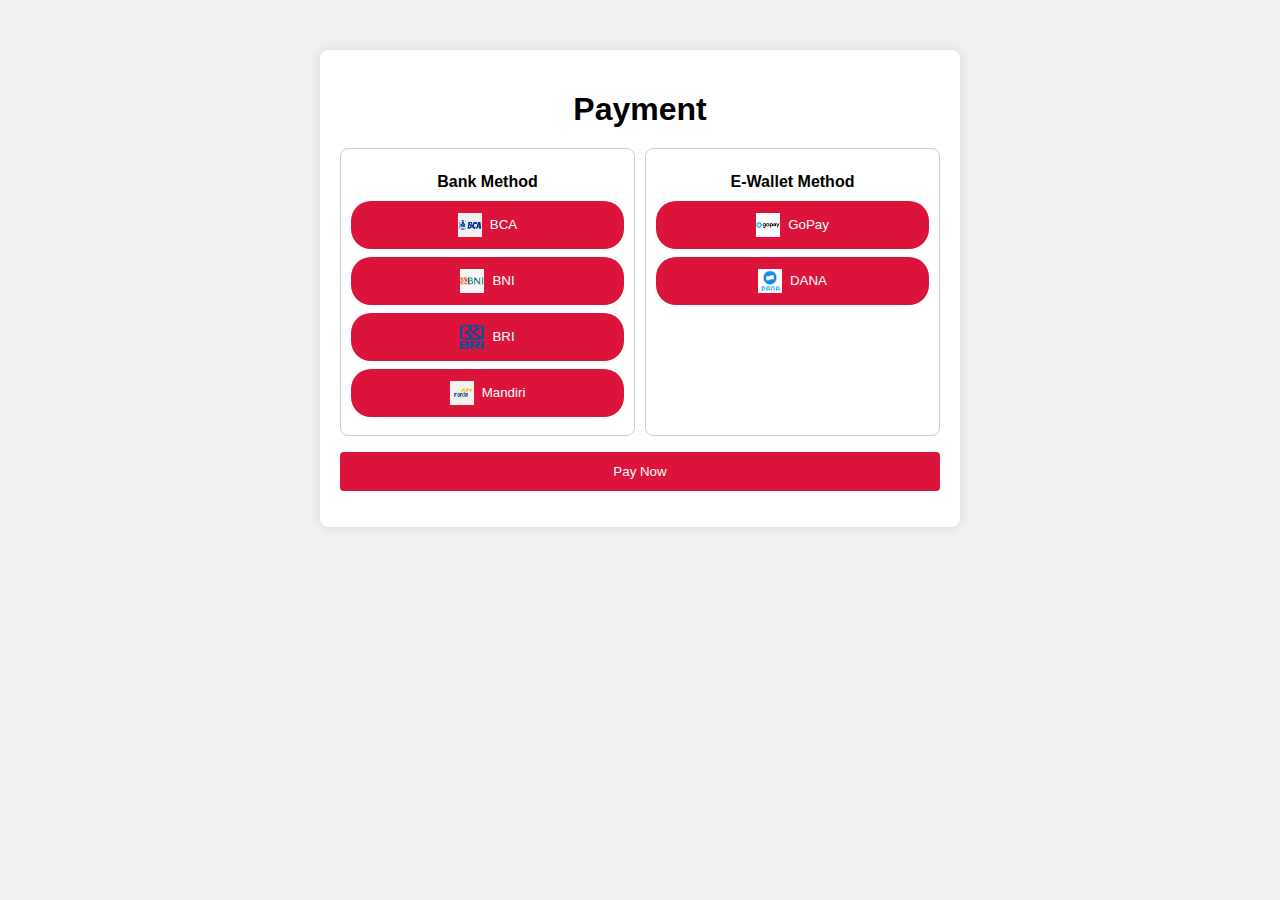
<file: animated-login-master - Copy - Copy/payment/index.html>
<!DOCTYPE html>
<html lang="en">
<head>
<meta charset="UTF-8">
<meta name="viewport" content="width=device-width, initial-scale=1.0">
<title>Payment</title>
<link rel="stylesheet" href="css/style.css">
</head>
<body>
<div class="container">
  <h1>Payment</h1>
  
  <div id="methodSelection" class="method-grid">
    <div class="bank-method">
      <h2>Bank Method</h2>
      <button type="button" class="payment-button" data-method="bca">
        <img src="images/bca.png" alt="BCA" class="button-image">
        BCA
      </button>
      <button type="button" class="payment-button" data-method="bni">
        <img src="images/bni.jpg" alt="BNI" class="button-image">
        BNI
      </button>
      <button type="button" class="payment-button" data-method="bri">
        <img src="images/bri.png" alt="BRI" class="button-image">
        BRI
      </button>
      <button type="button" class="payment-button" data-method="mandiri">
        <img src="images/mandiri.png" alt="Mandiri" class="button-image">
        Mandiri
      </button>
    </div>
    
    <div class="ewallet-method">
      <h2>E-Wallet Method</h2>
      <button type="button" class="payment-button" data-method="gopay">
        <img src="images/gopay.jpg" alt="GoPay" class="button-image">
        GoPay
      </button>
      <button type="button" class="payment-button" data-method="dana">
        <img src="images/dana.jpg" alt="DANA" class="button-image">
        DANA
      </button>
    </div>
  </div>
  
  <div id="extraFields">
    <!-- Placeholder for additional fields based on selected payment method -->
  </div>
  
  <button id="payButton" type="button">Pay Now</button>
  
  <div id="message"></div>
</div>

<script src="script/script.js"></script>
</body>
</html>
</file>
<file: animated-login-master - Copy - Copy/payment/css/style.css>
/* General styles */
body {
  font-family: Arial, sans-serif;
  background-color: #f0f0f0;
}

.container {
  max-width: 600px;
  margin: 50px auto;
  padding: 20px;
  background-color: #fff;
  border-radius: 8px;
  box-shadow: 0 0 10px rgba(0, 0, 0, 0.1);
}

h1 {
  text-align: center;
  margin-bottom: 20px;
}

.method-grid {
  display: grid;
  grid-template-columns: repeat(2, 1fr);
  grid-gap: 10px;
  margin-bottom: 16px;
}

.bank-method,
.ewallet-method {
  padding: 10px;
  border: 1px solid #ccc;
  border-radius: 8px;
}

.bank-method h2,
.ewallet-method h2 {
  text-align: center;
  font-size: 16px;
  margin-bottom: 10px;
}

.payment-button {
  display: flex;
  align-items: center;
  justify-content: center;
  padding: 12px;
  background-color: #DC143C;
  color: #fff;
  border: none;
  border-radius: 20px;
  cursor: pointer;
  width: 100%;
  margin-bottom: 8px;
  position: relative;
  text-align: center;
  transition: background-color 0.3s ease;
}

.payment-button:hover {
  background-color: #ff4848;
}

.payment-button.active::before {
  content: '✓';
  position: absolute;
  top: 5px;
  left: 5px;
  font-size: 12px;
  color: white;
}

.button-image {
  width: 24px;
  height: 24px;
  margin-right: 8px;
}

#extraFields {
  margin-bottom: 16px;
}

#extraFields .input-group {
  margin-bottom: 8px;
}

#extraFields label {
  display: block;
  margin-bottom: 4px;
  font-size: 14px;
}

#extraFields input {
  display: block;
  width: 100%;
  padding: 10px;
  border: 1px solid #ccc;
  border-radius: 4px;
  box-sizing: border-box; /* Ensure padding is included in width */
}

#extraFields input:focus {
  outline: none;
  border-color: #007bff;
  box-shadow: 0 0 5px rgba(0, 123, 255, 0.5);
}

#extraFields .validation-message {
  color: #DC143C;
  font-size: 12px;
  margin-top: 4px;
}

#payButton {
  display: block;
  width: 100%;
  padding: 12px;
  background-color: #DC143C;
  color: #fff;
  border: none;
  border-radius: 4px;
  cursor: pointer;
  transition: background-color 0.3s ease;
  margin-top: 16px;
}

#payButton:hover {
  background-color: #ff4848;
}

#message {
  margin-top: 16px;
  text-align: center;
  font-weight: bold;
}
</file>
